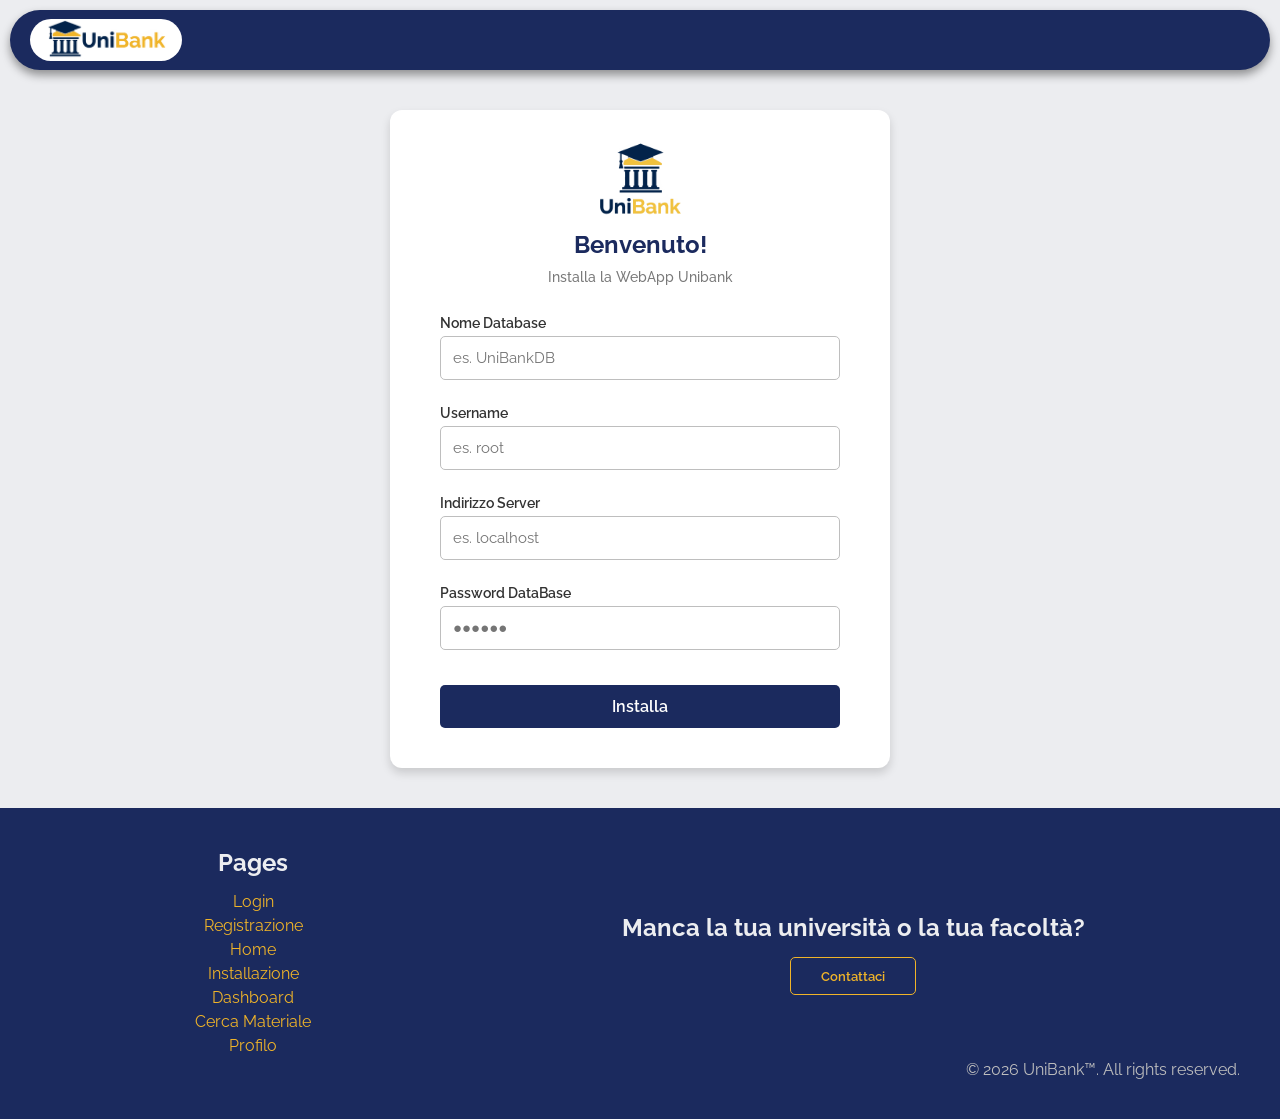
<file: install/install.html>
<!DOCTYPE html>
<html lang="en">
<head>
    <meta charset="UTF-8">
    <meta name="viewport" content="width=device-width, initial-scale=1.0">
    <title>UniBank - Install</title>
    <link rel="stylesheet" href="install.css">
    <link rel="stylesheet" href="../src/variables.css?=v1">
</head>
<body>
    <div class="maincontainer">
        <header class="navbar">
            <div class="nbcontainer">
                <div class="logo">
                <img src="../assets/logo lungo7.png" alt="logo Unibank">
                </div>
                <div class="menu">
                    <ul>
                        <li>
                        </li>
                    </ul>
                </div>
            </div>
        </header>
        <div class="container">
            <div class="loginbox">
                <div class="loginheader">
                    <div class="logo2">
                        <img src="../assets/logo.png" alt="logo Unibank">
                    </div>
                    <h2>Benvenuto!</h2>
                    <p>Installa la WebApp Unibank</p>
                </div>
                <form action="install.php" method="POST">
                    <div class="inputbox">
                        <label for="nomedatabase">Nome Database</label>
                        <input type="text" name="nomedatabase" placeholder="es. UniBankDB" required>
                    </div>
                    <div class="inputbox">
                        <label for="username">Username</label>
                        <input type="text" name="username" placeholder="es. root" required>
                    </div>
                    <div class="inputbox">
                        <label for="indirizzo">Indirizzo Server</label>
                        <input type="text" name="indirizzo" placeholder="es. localhost" required>
                    </div>
                    <div class="inputbox">
                        <label for="password">Password DataBase</label>
                        <input type="password" name="password" placeholder="●●●●●●">
                    </div>
                    <button class="loginbtn" type="submit">Installa</button>
                </form>
            </div>
        </div>
        <footer>
            <div class="ftcontainer">
                <div class="ftcolumn">
                    <h2>Pages</h2>
                    <ul>
                        <li>
                            <a href="../src/authentication/frontend/login.php">Login</a>
                        </li>
                        <li>
                            <a href="../src/authentication/frontend/signup.php">Registrazione</a>
                        </li>
                        <li>
                            <a href="../src/index.php">Home</a>
                        </li>
                        <li>
                            <a href="install.html">Installazione</a>
                        </li>
                        <li>
                            <a href="#">Dashboard</a>
                        </li>
                        <li>
                            <a href="#">Cerca Materiale</a>
                        </li>
                        <li>
                            <a href="#">Profilo</a>
                        </li>
                    </ul>
                </div>
                <div class="ftcolumn">
                    <h2>Manca la tua università o la tua facoltà?</h2>
                    <a href="#"><button class="contactbtn">Contattaci</button></a>
                </div>
            </div>
            <p class="copyright">© 2026 UniBank™. All rights reserved.</p>
        </footer>
    </div>
</body>
</html>
</file>
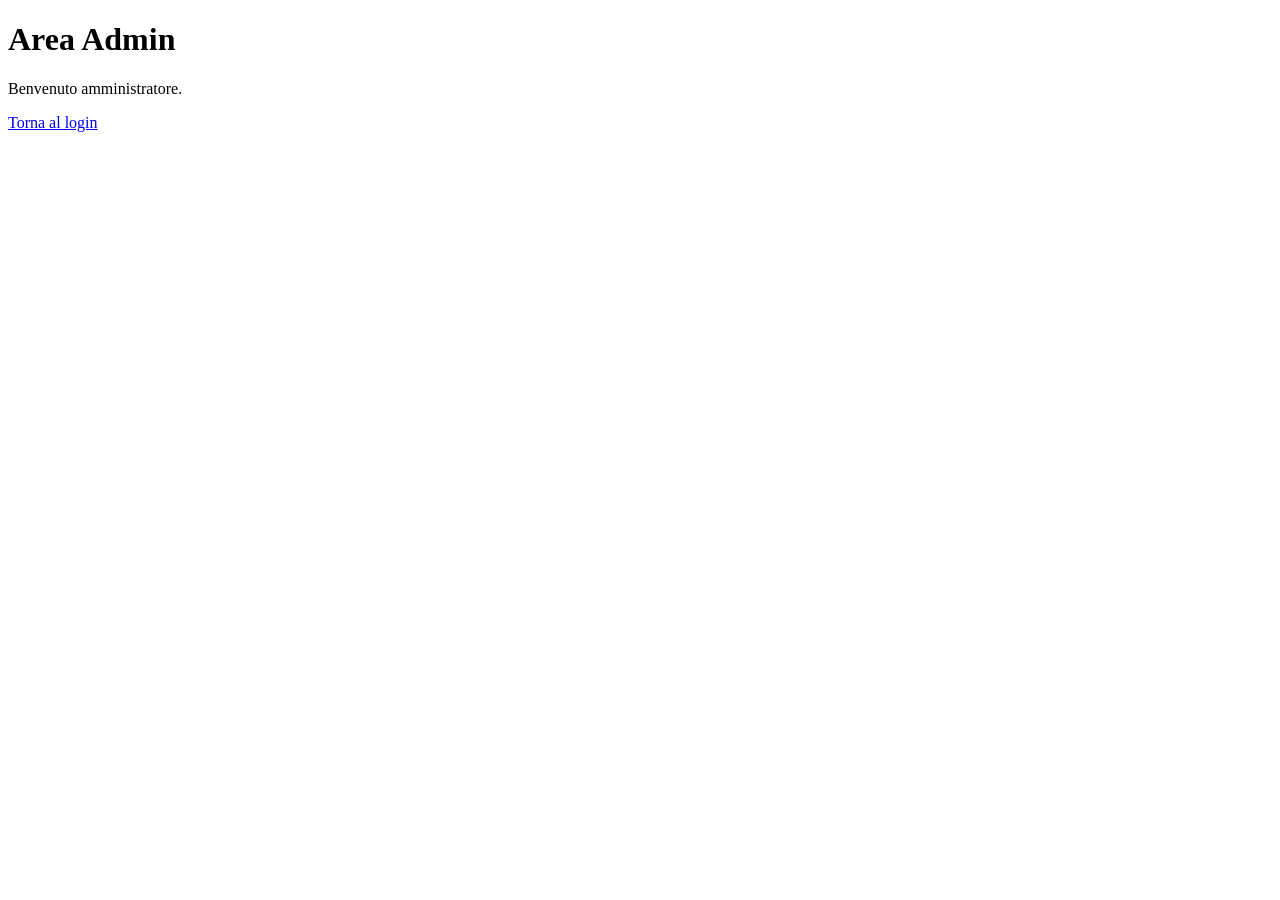
<file: src/authentication/frontend/admin.html>
<!DOCTYPE html>
<html lang="it">
<head>
    <meta charset="UTF-8">
    <meta name="viewport" content="width=device-width, initial-scale=1.0">
    <title>Admin - UniBank</title>
</head>
<body>
    <h1>Area Admin</h1>
    <p>Benvenuto amministratore.</p>
    <p><a href="login.php">Torna al login</a></p>
</body>
</html>
</file>
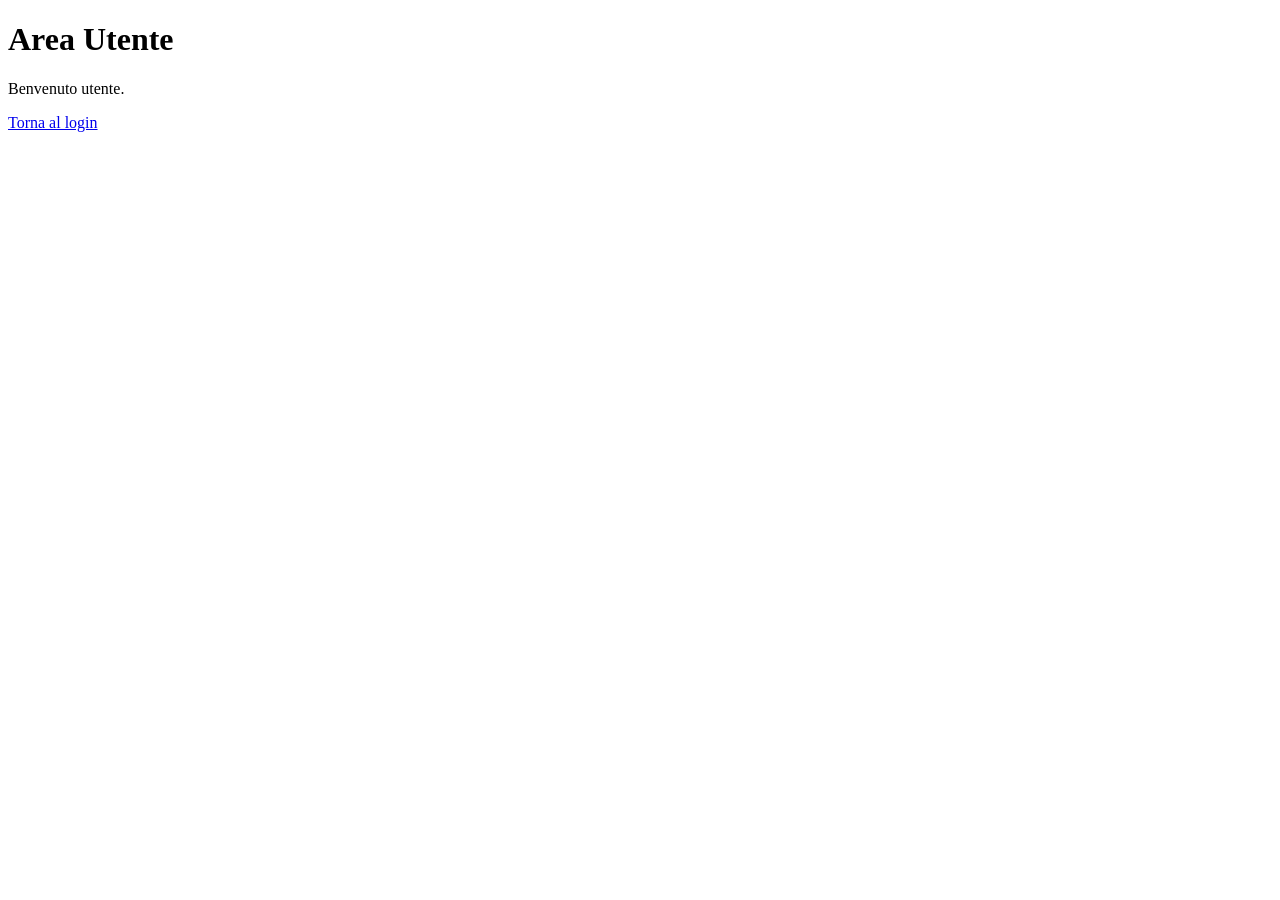
<file: src/authentication/frontend/utente.html>
<!DOCTYPE html>
<html lang="it">
<head>
    <meta charset="UTF-8">
    <meta name="viewport" content="width=device-width, initial-scale=1.0">
    <title>Area Utente - UniBank</title>
</head>
<body>
    <h1>Area Utente</h1>
    <p>Benvenuto utente.</p>
    <p><a href="login.php">Torna al login</a></p>
</body>
</html>
</file>
<file: install/install.css>
@import url('https://fonts.googleapis.com/css2?family=Montserrat:ital,wght@0,100..900;1,100..900&family=Poppins:ital,wght@0,100;0,200;0,300;0,400;0,500;0,600;0,700;0,800;0,900;1,100;1,200;1,300;1,400;1,500;1,600;1,700;1,800;1,900&family=Raleway:ital,wght@0,100..900;1,100..900&display=swap');

* {
    margin: 0;
    padding: 0;
    box-sizing: border-box;
    font-family: Raleway, sans-serif;
}

.logo {
    width: 180px;
    margin: 10px;
    margin-left: 20px;
    border-radius: 50px;
    display: flex;
    justify-content: center;
    align-items: center;
    background-color: rgb(255, 255, 255);
}

.logo img {
    width: 80%;
}

.maincontainer {
    width: 100%;
    height: fit-content;
    display: flex;
    flex-direction: column;
    justify-content: center;
    align-items: center;
    background-color: #ecedf0;
}

.navbar {
    width: 100%;
    height: 70px;
    display: flex;
    padding-top: 10px;
    justify-content: center;
    align-items: center;
    background-color: transparent;
}

.nbcontainer {
    width: 100%;
    height: 100%;
    display: flex;
    margin: 10px;
    background-color: #1b2a5e;
    flex-direction: row;
    justify-content: space-between;
    align-items: center;
    border-radius: 50px;
    box-shadow: 0px 5px 10px rgba(0, 0, 0, 0.4);
}

.menu {
    display: flex;
    justify-content: right;
    align-items: center;
    padding-right: 100px;
    width: 100%;
}

.menu ul {
    display: flex;
    list-style: none;
}

.menu ul li a{
    width: max-content;
    position: relative;
    text-decoration: none;
    color: #f0b429;
    font-size: 18px;
    font-weight: 600;
    padding: 10px 5px;
    margin: 0px 20px;
    transition: all 0.3s ease;
    
}

.menu ul li a::after {
    content: "";
    position: absolute;
    bottom: 5px;
    height: 2px;
    width: 100%;
    left: 0;
    border-radius: 10px;
    background-color: #f0b429;
    transition: 0.2s;
    transition-timing-function: ease-in-out;
    transform: scaleX(0);
}
.menu ul li a:hover::after {
    transform: scaleX(1);
}

.container {
    width: 100%;
    height: fit-content;
    flex: 1;
    display: flex;
    justify-content: center;
    align-items: center;
}

.loginbox {
    width: 500px;
    height: fit-content;
    margin: 40px 0px;
    border-radius: 12px;
    box-shadow: 0px 5px 10px rgba(0, 0, 0, 0.15);
    display: flex;
    flex-direction: column;
    justify-content: center;
    align-items: center;
    padding: 20px 50px;
    background-color: white;
}

form {
    display: flex;
    flex-direction: column;
    justify-content: center;
    align-items: center;
    width: 100%;
}

.inputbox {
    width: 100%;
    margin: 10px 0px;
    display: flex;
    flex-direction: column;
    justify-content: center;
}

.inputbox input {
    width: 100%;
    padding: 12px;
    margin: 5px 0px;
    border-radius: 5px;
    border: 1px solid #bebebe;
    font-size: 15px;
}

.inputbox input:focus {
    outline: none;
    border-color: #f0b429;
    box-shadow: 0px 0px 3px #e2c379;
}

label {
    font-size: 14px;
    font-weight: 600;
    color: #333;
}

.inputbox a {
    font-size: 14px;
    font-weight: 600;
    color: #f0b429;
    text-decoration: none;
    text-align: right;
}

.logo2 {
    width: 100px;
    display: flex;
    justify-content: center;
    align-items: center;
}

.logo2 img {
    width: 100%;
}

.loginheader {
    display: flex;
    flex-direction: column;
    justify-content: center;
    align-items: center;
    margin-bottom: 20px;
}

.loginheader h2 {
    font-size: 24px;
    font-weight: 700;
    color: #1b2a5e;
    margin-bottom: 10px;
}

.loginheader p {
    font-size: 14px;
    font-weight: 500;
    color: #797979;
    margin: 0px;
}

.loginbtn {
    width: 100%;
    padding: 12px;
    margin: 20px 0px;
    border-radius: 5px;
    border: none;
    background-color: #1b2a5e;
    color: white;
    font-size: 16px;
    font-weight: 600;
    cursor: pointer;
    transition: 0.3s;
}

.loginbtn:hover {
    background-color: #2d3f80;
    border-radius: 15px;
}

.donthaveaccount {
    font-size: 14px;
    font-weight: 500;
    color: #5a5a5a;
}

.donthaveaccount a {
    color: #f0b429;
    text-decoration: none;
    font-weight: 600;
}

.donthaveaccount a:hover {
    text-decoration: underline;
}

footer{
    height: fit-content;
    width: 100%;
    background-color: #1b2a5e;
    padding: 40px;
}

footer ul {
    list-style: none;
    text-align: center;
}

footer ul li {
    margin-bottom: 5px;
}

footer ul li a {
    text-decoration: none;
    color: #f0b429;
}

footer ul li a:hover {
    text-decoration: underline;
}

.ftcolumn {
    display: flex;
    flex-direction: column;
    justify-content: center;
    align-items: center;
}

.ftcontainer {
    display: flex;
    flex-direction: row;
    justify-content: space-around;
    align-items: center ;
}

.contactbtn {
    padding: 10px 30px;
    border-radius: 5px;
    border: 1px solid var(--color-yellow-primary);
    font-weight: 600;
    background-color: transparent;
    cursor: pointer;
    color: #f0b429;
    transition: 0.3s ease;
}

.ftcolumn h2{
    color: #ecedf0;
    margin-bottom: 15px;
}

.contactbtn:hover {
    background-color: #f0b429;
    color: #1b2a5e;
}

.copyright {
    color: #bebebe;
    position: relative;
    bottom: 0;
    width: 100%;
    text-align: right;
}
</file>
<file: src/variables.css>
:root {
    --color-yellow-primary: #f0b429;
    --color-blue-background: #1b2a5e;
    --color-grey-foreground: #bebebe;
    --color-grey-background: #ecedf0;
    --color-yellow-secondary: #e2c379;
}
</file>
